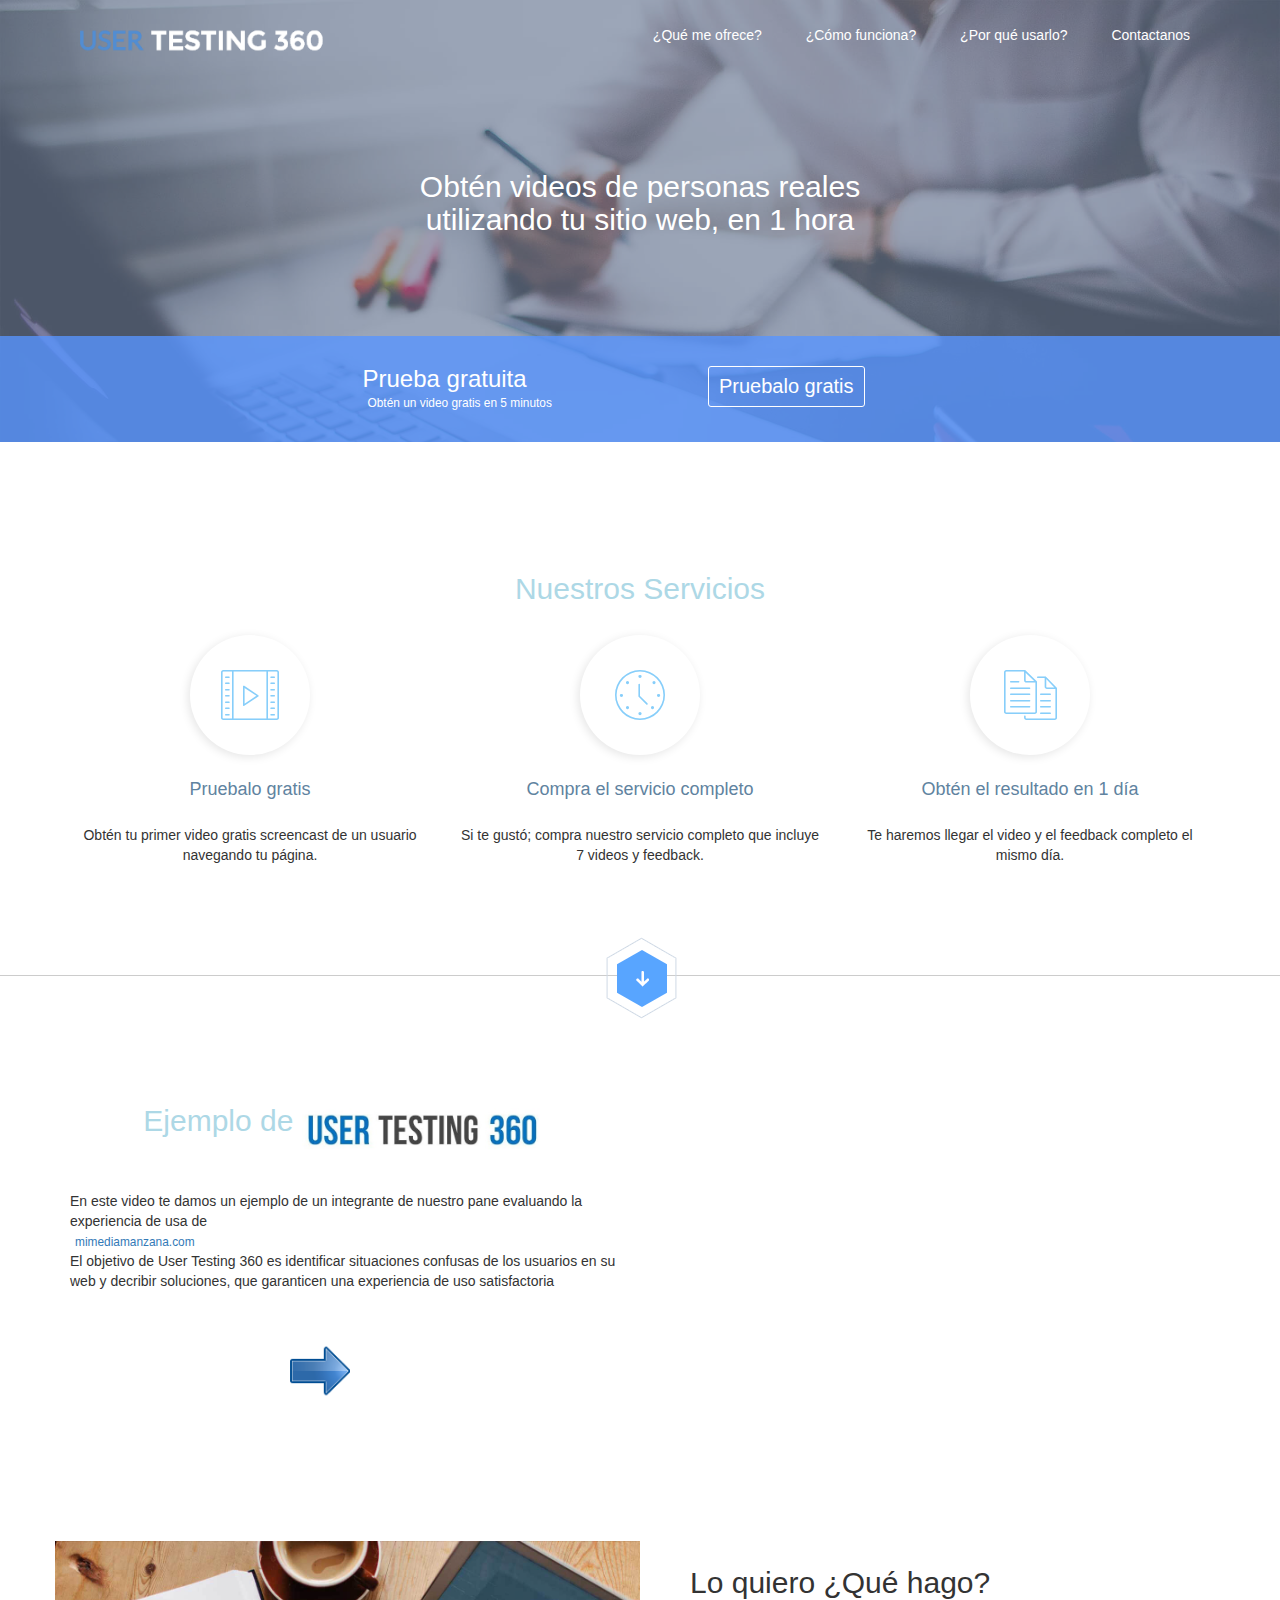
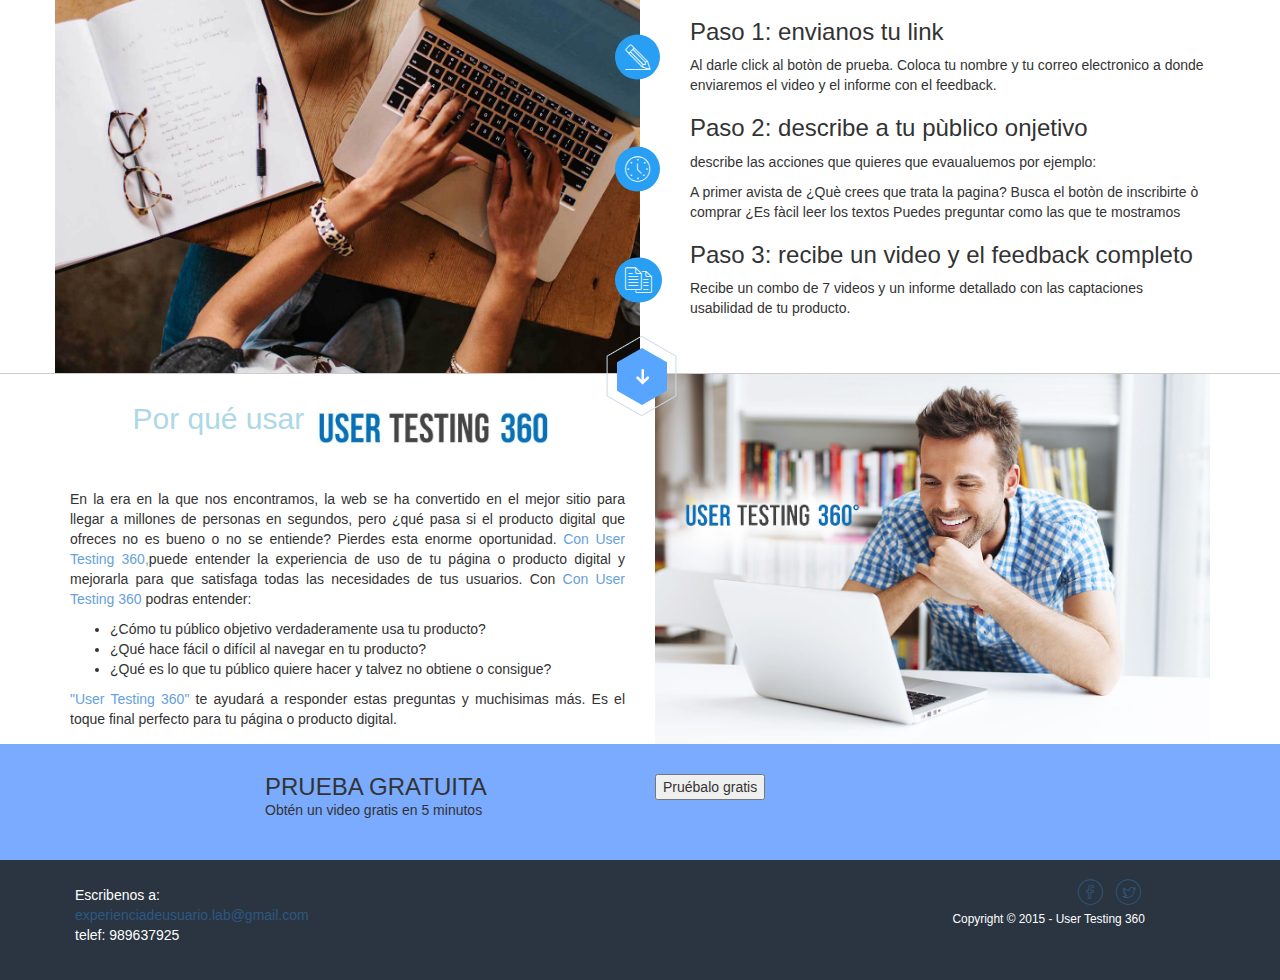
<file: index.html>
<!DOCTYPE html>
<html lang="en">
	<head>
	  	<meta charset="utf-8">
	  	<meta name="viewport" content="width=device-width, user-scalable=no, initial-scale=1.0, maximum-scale=1.0, minimum-scale=1.0">
	  	<title>User Testing 360°</title>
	  	<link rel="stylesheet" href="css/bootstrap.min.css">
	  	<link rel="stylesheet" href="css/icomoon.css">
	  	<link rel="stylesheet" href="css/queries.css">
	  	<link rel="stylesheet" href="css/main.css">
		<link rel="shortcut icon" href="favicon.ico.png" type="image/png">
		<script src="js/jquery.js"></script>
		<script src="js/bootstrap.min.js"></script>
	  	
	</head>
	<body>
 <!----------------------------------------------------------------------------------------------------------------------HEADER--> 
   <header>
			<div class="fondo-azul ">
				<div class="container">
				<div class="row  ">
					<div class="col-md-3 col-sm-12 col-xs-6">
						<img src="image/user-r.png" class="logo img-responsive" alt="">
					</div>
					<div class="col-md-9 col-sm-12 col-xs-6">
						<div class="text-right visible-xs">
							<a data-toggle="collapse" data-target="#main-navigation"><img src="icons/PNG/th-menu.png" alt=""></a>
						</div>

						<nav class="hidden-xs">
							<ul class="desktop-menu list-inline text-right">
								<li><a href="#">¿Qué me ofrece?</a></li>
								<li><a href="#">¿Cómo funciona?</a></li>
								<li><a href="#">¿Por qué usarlo?</a></li>
								<li><a href="#">Contactanos</a></li>
							</ul>
						</nav>
					</div>
				</div>

				<nav class="visible-xs">
					<div id="main-navigation" class="collapse">
						<ul  class="mobile-menu text-right">
							<li><a href="#">¿Qué me ofrece?</a></li>
							<li><a href="#">¿Cómo funciona?</a></li>
							<li><a href="#">¿Por qué usarlo?</a></li>
							<li><a href="#">Contactanos</a></li>
						</ul>
					</div>
				</nav>

				<div class="frase">
					<h2>Obtén videos de personas reales <br> utilizando tu sitio web, en 1 hora</h2>
				</div>

			</div>
				<div class="header-banner">
				<div class="container">
					<div class="row">
						<div class="banner-info col-md-3 col-md-offset-3 col-sm-4 col-sm-offset-2">
							<h3>Prueba gratuita</h3>
							<small>Obtén un video gratis en 5 minutos</small>
						</div>
						<div class="col-md-3 col-sm-4 text-center">
							<button class="banner-button">
								Pruebalo gratis
							</button>
						</div>
					</div>
				</div>
			</div>
			</div>
		</header>
<!---------------------------------------------------------------------------------------------------------------------SERVICIOS-->
   
    <section class="services">
       <a name="servicios"></a>
        <div class="container">
          <h2 class="text-center">Nuestros Servicios</h2>
           <div class="row">
               <div class="col-md-4">
                  <div class="icon-container"><i class="icon-video"></i></div>
                   <h4 class="text-center">Pruebalo gratis</h4>
                   <p class="text-center">Obtén tu primer video gratis screencast de un usuario navegando tu página.</p>
               </div>
               
               <div class="col-md-4">
                  <div class="icon-container"><i class="icon-clock"></i></div>
                   <h4 class="text-center">Compra el servicio completo</h4>
                   <p class="text-center">Si te gustó; compra nuestro servicio completo que incluye 7 videos y feedback.</p>
               </div>
               
               <div class="col-md-4">
                  <div class="icon-container"><i class="icon-documents"></i></div>
                   <h4 class="text-center">Obtén el resultado en 1 día</h4>
                   <p class="text-center">Te haremos llegar el video y el feedback completo el mismo día.</p>
               </div>
           </div>
        </div>
    </section>
<!-------------------------------------------------------------------------------------------------------------------SEPARADOR--> 
    <div class="vertical-divider">
			<img src="image/separador.png" alt="">
    </div>
        
<!-----------------------------------------------------------------------------------------------------------------------VIDEO-->   
    
    <div class="ejemplo"><a name="funciona"></a>
        <div class="container" >
            <div class="row">
                <div class="col-md-6">
                    <h2 class="text-center">Ejemplo de <img class="logo" src="image/logo-2.jpg" alt=""></h2>
                    <p>En este video te damos un ejemplo de un integrante de nuestro pane evaluando la experiencia de usa de <br>
                    <small> <a href="#">mimediamanzana.com</a> </small> <br> El objetivo de User Testing 360 es identificar situaciones confusas de los usuarios en su web y decribir soluciones, que garanticen una experiencia de uso satisfactoria</p>
                    
                    <img class="flecha" src="image/flecha.png" alt="">
                </div>
                
                <div class="col-md-6">
                    <div class="embed-responsive embed-responsive-16by9">
                       <iframe width="640" height="360" src="https://www.youtube.com/embed/u7MDfG9ZJTU" frameborder="0" allowfullscreen></iframe>
                    </div>
                </div>
            </div>
        </div>
      </div>      
 <!-----------------------------------------------------------------------------------------------------------------------PASOS-->      
   <section class="pasos">
			<div class="container">
				<div class="row">
					<div class="col-md-6">

					</div>
					<div class="col-md-6 col-pasos-info">
						<div class="pasos-info">

							<h2>Lo quiero ¿Qué hago?</h2>

							<div class="step1">
								<span class="icon-blue"><i class="icon-pencil"></i></span>
								<h3>Paso 1: envianos tu link</h3>
								<p>Al darle click al botòn de prueba. Coloca tu nombre y tu correo electronico a donde enviaremos el video y el informe con el feedback.</p>
							</div>
							<div class="step2">
								<span class="icon-blue"><i class="icon-clock"></i></span>
								<h3>Paso 2: describe a tu pùblico onjetivo</h3>

								<p>describe las acciones que quieres que evaualuemos por ejemplo:</p>

								<p>A primer avista de ¿Què crees que trata la pagina?
								Busca el botòn de inscribirte ò comprar
								¿Es fàcil leer los textos
								Puedes preguntar como las que te mostramos</p>
							</div>
							<div class="step3">
								<span class="icon-blue"><i class="icon-documents"></i></span>
								<h3>Paso 3: recibe un video y el feedback completo</h3>
								<p>Recibe un combo de 7 videos y un informe detallado con las captaciones usabilidad de tu producto.</p>
							</div>
						</div>
					</div>
				</div>
			</div>
		</section>

		
<!--------------------------------------------------------------------------------------------------------------------SEPARADOR--> 
   <div class="vertical-divider">
			<img src="image/separador.png" alt="">
   </div>
<!---------------------------------------------------------------------------------------------------------------RAZONES DE USARLO--> 
    <div class="razones">
        <div class="container">
            <div class="row">
                <div class="col-md-6">
                    <h2 class="text-center">Por qué usar <img class="logo" src="image/logo-2.jpg" alt=""></h2>
                    <p>En la era en la que nos encontramos, la web se ha convertido en el mejor sitio para llegar a millones de personas en segundos, pero ¿qué pasa si el producto digital que ofreces no es bueno o no se entiende? Pierdes esta enorme oportunidad. <span>Con User Testing 360,</span>puede entender la experiencia de uso de tu página o producto digital y mejorarla para que satisfaga todas las necesidades de tus usuarios. Con <span>Con User Testing 360</span>  podras entender:</p>
                       <ul>
                           <li>¿Cómo tu público objetivo verdaderamente usa tu producto?</li>
                           <li>¿Qué hace fácil o difícil al navegar en tu producto?</li>
                           <li>¿Qué es lo que tu público quiere hacer y talvez no obtiene o consigue?</li>
                       </ul>
                    <p><span>"User Testing 360"</span> te ayudará a responder estas preguntas y muchisimas más. Es el toque final perfecto para tu página o producto digital.</p>
                </div>
                <div class="col-md-6">
                    <img src="image/banner.jpg" class="img-responsive"alt="">
                </div>
            </div>
        </div>
        
        <div class="header-banner">
          <div class="container">
             <div class="row">
                 <div class="col-md-4 col-md-offset-2">
                     <h3>PRUEBA GRATUITA</h3>
                     <p>Obtén un video gratis en 5 minutos</p>
                 </div>
                 <div class="col-md-4">
                     <button>Pruébalo gratis</button>
                 </div>
             </div> 
          </div>
      </div>
    </div>
<!-----------------------------------------------------------------------------------------------------------FOOTER-->
   <footer>
       <div class="container">
           <div class="row">
               <div class="col-md-9">
                   <p>Escribenos a: <br>
                      <span>experienciadeusuario.lab@gmail.com</span> <br> 
                      telef: 989637925</p>
               </div>
               <div class="col-md-3">
                   <i class="icon-facebook"></i>
                   <i class="icon-twitter"></i> <br>
                   <small>Copyright &#169 2015 - User Testing 360</small> 
               </div>
           </div>
       </div>
   </footer>
    </body>
</html>
</file>
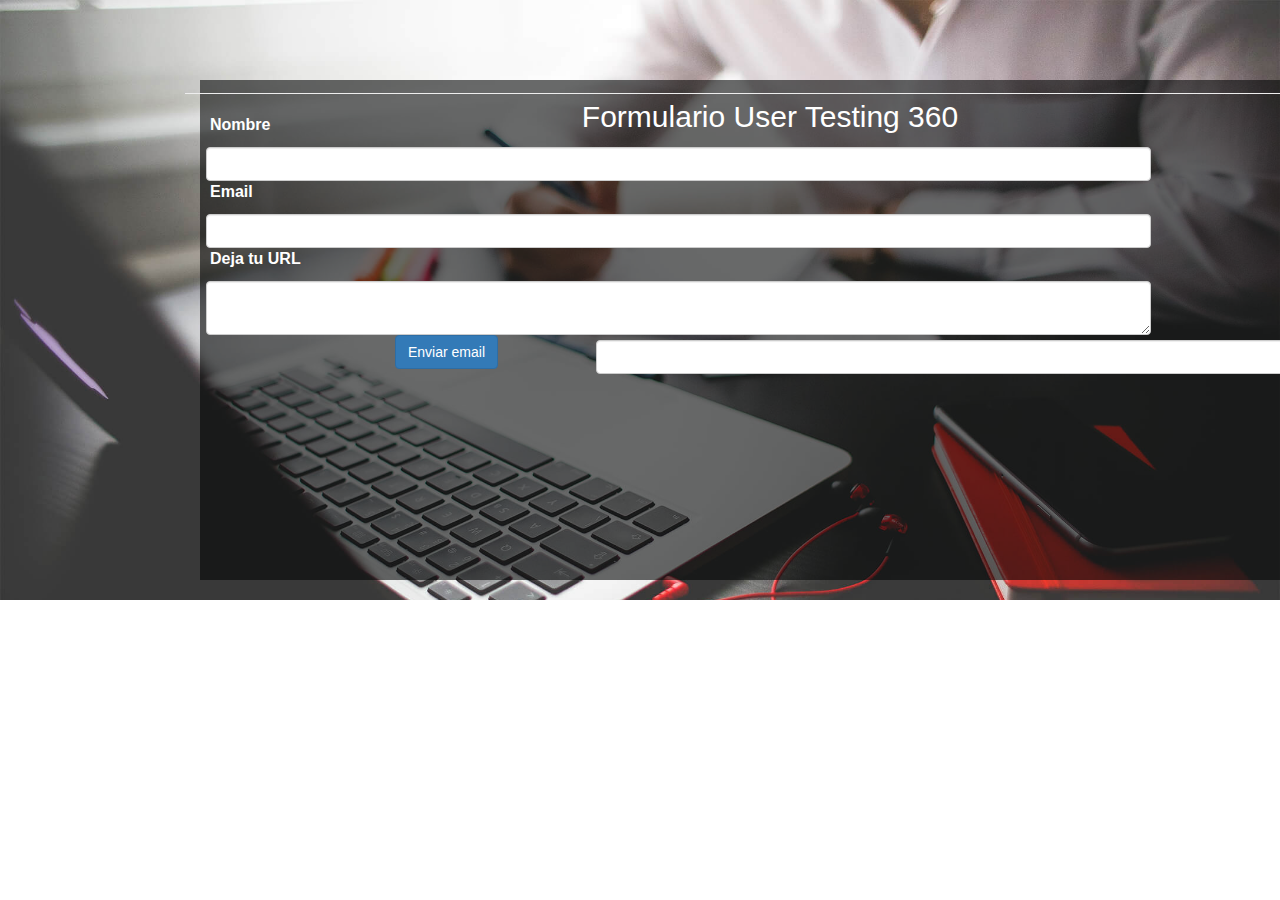
<file: contact.html>
<!DOCTYPE html>
<html>
<head>
 <link rel="stylesheet" href="css/bootstrap.min.css">
 <link rel="stylesheet" href="css/main.css">
  <title>Contacto</title>
</head>
<body>
<!--Escribe aqui tu codigo-->
<section class="formulario">
   <div class="container-contact">
       <div class="row">
           
              <form action="">
                  <h2 class="text-center">Formulario User Testing 360</h2>
                  <hr>
                  <div class="form-group">
                     <label for="nombre" class="control-label col-md-2">Nombre</label>
                     <div class="col-md-10">
                        <input type="texto" class="form-control" name="Nombre">
                      </div>
                  </div>
                  
                  <div class="form-group">
                     <label for="email" class="control-label col-md-2">Email</label>
                    <div class="col-md-10">
                        <input type="texto" class="form-control" name="Email">
                      </div>
                  </div>
                  
                  <div class="form-group">
                      <label for="url" class="control-label col-md-2"> Deja tu URL</label>
                      <div class="col-md-10">
                          <textarea class="form-control" id="url"></textarea>
                      </div>
                  </div>
                  <div class="form-group">
                      <div class="col-md-2 col-md-offset-2">
                         <button class="btn btn-primary">Enviar email</button>
                      </div>
                      <div class="col-md-8">
                      <input class="form-control" type="text" >
                      </div>
                      
                  </div>
                    
              </form>
        
       </div>
   </div>
    
</section>
</body>
</html>
</file>
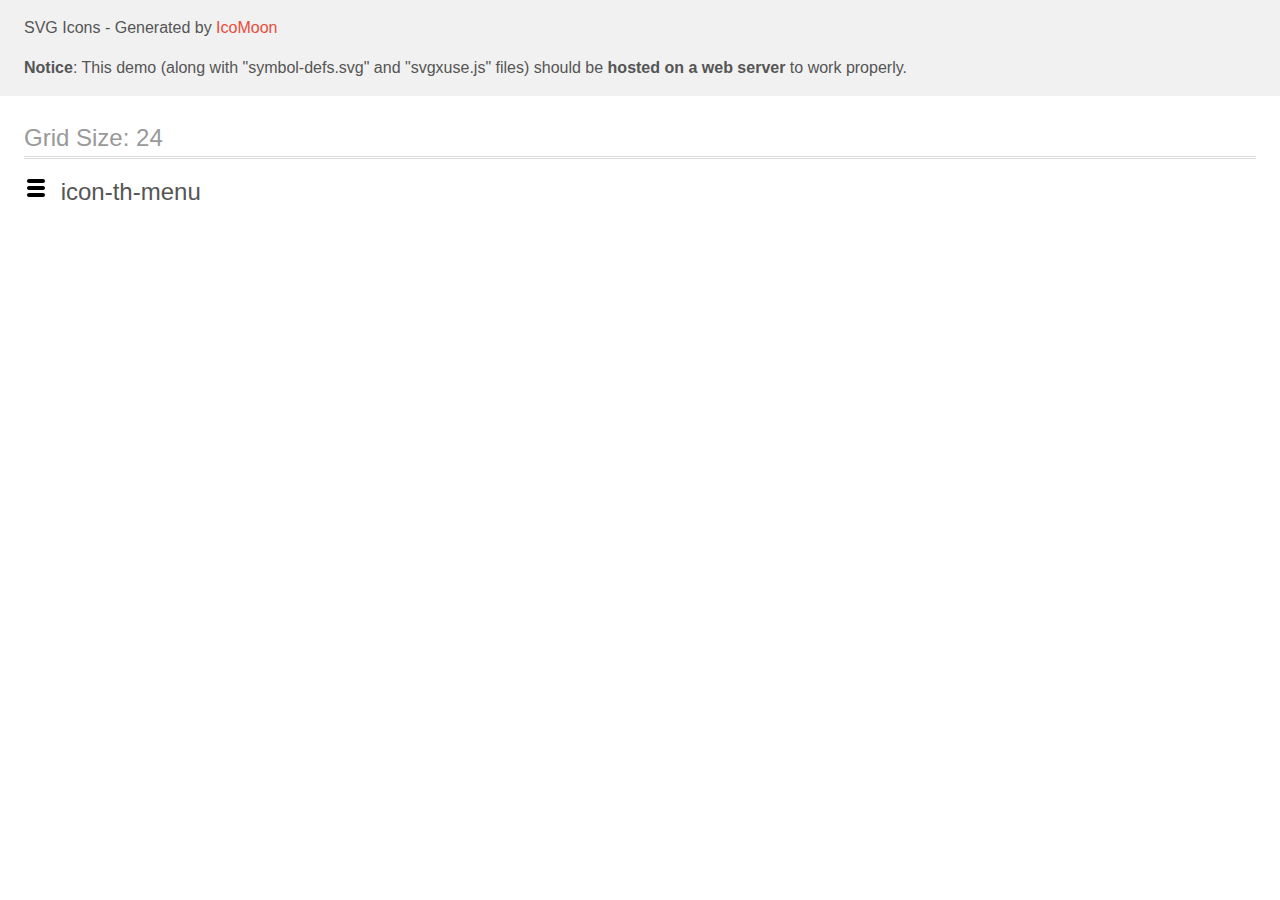
<file: icons/demo-external-svg.html>
<!doctype html>
<html>
<head>
    <title>IcoMoon - SVG Icons</title>
    <meta charset="utf-8">
    <meta name="viewport" content="width=device-width, initial-scale=1">
    <link rel="stylesheet" href="demo-files/demo.css">
    <link rel="stylesheet" href="style.css">
</head>
<body>
<header class="bgc1 clearfix">
<div class="mhl">
    <p>SVG Icons - Generated by <a href="https://icomoon.io/app">IcoMoon</a></p><p><strong>Notice</strong>: This demo (along with "symbol-defs.svg" and "svgxuse.js" files) should be <b>hosted on a web server</b> to work properly.</p>
</div>
</header>
    <div class="clearfix mhl ptl">
        <h1 class="mvm mtn fgc1">Grid Size: 24</h1>
        <div class="glyph fs1">
            <div class="clearfix pbs">
                <svg class="icon icon-th-menu"><use xlink:href="symbol-defs.svg#icon-th-menu"></use></svg><span class="mls"> icon-th-menu</span>
            </div>
        </div>
  </div>
<script defer src="svgxuse.js"></script>
</body>
</html>
</file>
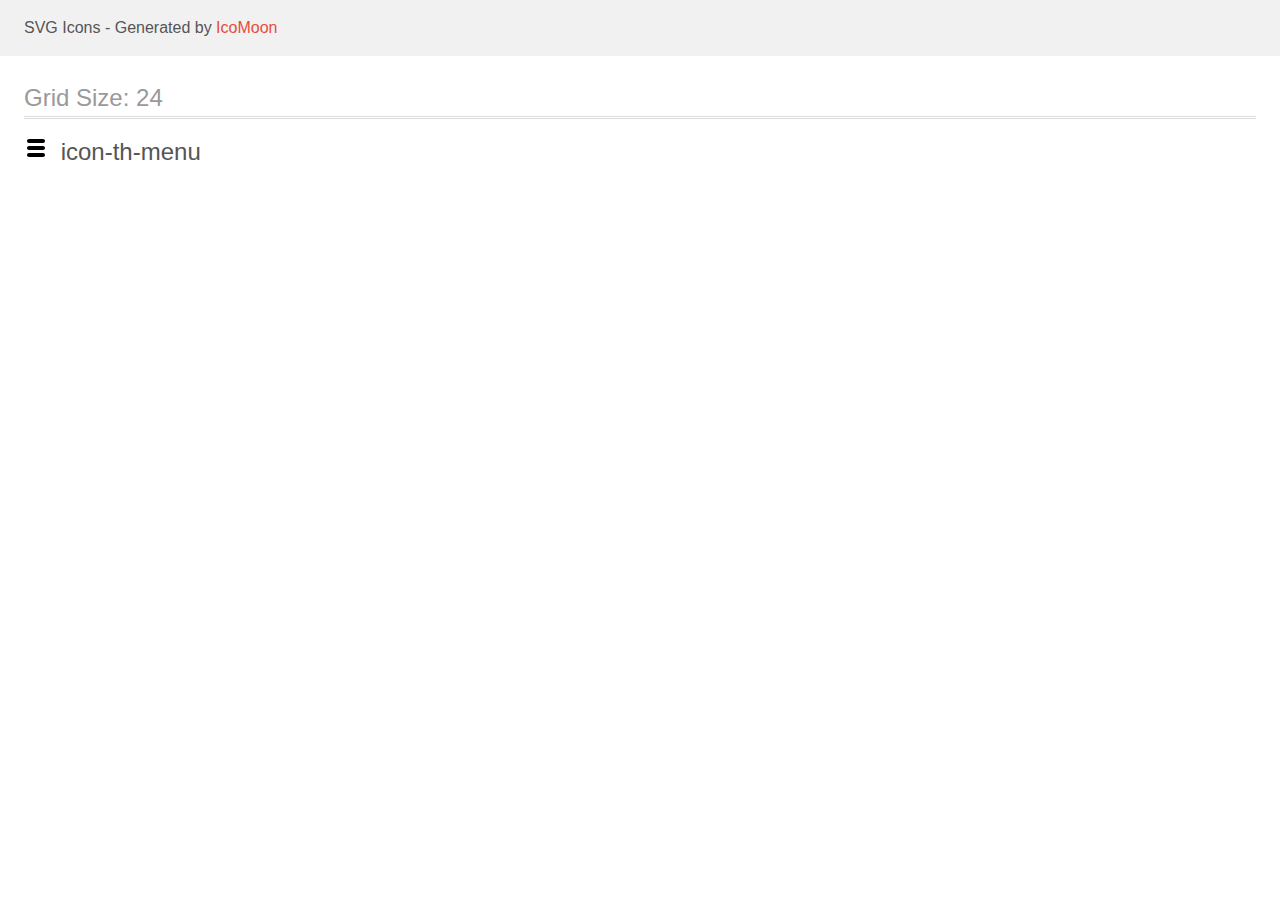
<file: icons/demo.html>
<!doctype html>
<html>
<head>
    <title>IcoMoon - SVG Icons</title>
    <meta charset="utf-8">
    <meta name="viewport" content="width=device-width, initial-scale=1">
    <link rel="stylesheet" href="demo-files/demo.css">
    <link rel="stylesheet" href="style.css">
</head>
<body>
<svg style="position: absolute; width: 0; height: 0; overflow: hidden;" version="1.1" xmlns="http://www.w3.org/2000/svg" xmlns:xlink="http://www.w3.org/1999/xlink">
<defs>
<symbol id="icon-th-menu" viewBox="0 0 24 24">
<title>th-menu</title>
<path class="path1" d="M19 17h-14c-1.103 0-2 0.897-2 2s0.897 2 2 2h14c1.103 0 2-0.897 2-2s-0.897-2-2-2z"></path>
<path class="path2" d="M19 10h-14c-1.103 0-2 0.897-2 2s0.897 2 2 2h14c1.103 0 2-0.897 2-2s-0.897-2-2-2z"></path>
<path class="path3" d="M19 3h-14c-1.103 0-2 0.897-2 2s0.897 2 2 2h14c1.103 0 2-0.897 2-2s-0.897-2-2-2z"></path>
</symbol>
</defs>
</svg>

<header class="bgc1 clearfix">
<div class="mhl">
    <p>SVG Icons - Generated by <a href="https://icomoon.io/app">IcoMoon</a></p>
</div>
</header>
    <div class="clearfix mhl ptl">
        <h1 class="mvm mtn fgc1">Grid Size: 24</h1>
        <div class="glyph fs1">
            <div class="clearfix pbs">
                <svg class="icon icon-th-menu"><use xlink:href="#icon-th-menu"></use></svg><span class="mls"> icon-th-menu</span>
            </div>
        </div>
  </div>
<script defer src="svgxuse.js"></script>
</body>
</html>
</file>
<file: css/icomoon.css>
@font-face {
	font-family: 'icomoon';
	src:url('../fonts/icomoon.eot?6zm5h9');
	src:url('../fonts/icomoon.eot?6zm5h9#iefix') format('embedded-opentype'),
		url('../fonts/icomoon.ttf?6zm5h9') format('truetype'),
		url('../fonts/icomoon.woff?6zm5h9') format('woff'),
		url('../fonts/icomoon.svg?6zm5h9#icomoon') format('svg');
	font-weight: normal;
	font-style: normal;
}

[class^="icon-"], [class*=" icon-"] {
	font-family: 'icomoon';
	speak: none;
	font-style: normal;
	font-weight: normal;
	font-variant: normal;
	text-transform: none;
	line-height: 1;

	/* Better Font Rendering =========== */
	-webkit-font-smoothing: antialiased;
	-moz-osx-font-smoothing: grayscale;
}

.icon-laptop:before {
	content: "\e001";
}
.icon-document:before {
	content: "\e005";
}
.icon-documents:before {
	content: "\e006";
}
.icon-search:before {
	content: "\e007";
}
.icon-presentation:before {
	content: "\e00e";
}
.icon-video:before {
	content: "\e011";
}
.icon-envelope:before {
	content: "\e028";
}
.icon-gears:before {
	content: "\e02b";
}
.icon-pencil:before {
	content: "\e032";
}
.icon-tools:before {
	content: "\e033";
}
.icon-tools-2:before {
	content: "\e034";
}
.icon-magnifying-glass:before {
	content: "\e037";
}
.icon-profile-male:before {
	content: "\e040";
}
.icon-profile-female:before {
	content: "\e041";
}
.icon-speedometer:before {
	content: "\e051";
}
.icon-clock:before {
	content: "\e055";
}
.icon-alarmclock:before {
	content: "\e059";
}
.icon-happy:before {
	content: "\e05b";
}
.icon-sad:before {
	content: "\e05c";
}
.icon-facebook:before {
	content: "\e05d";
}
.icon-twitter:before {
	content: "\e05e";
}
.icon-linkedin:before {
	content: "\e062";
}
</file>
<file: css/queries.css>

</file>
<file: css/main.css>
/**{outline: red solid 1px;}*/
/*------------------------------------------------------------------------------------HEADER*/
header
{
	background: url(../image/large.jpg);
	background-size: cover;
	color: #FFF;
}
header a{
	color: #FFF;
}
.menu-fixed {
    position: fixed;
    z-index: 1000;
    top: 0;
    left: 0;
    padding: 10px;
    width: 100%;
    box-shadow: 0px 1px 1px rgba(0,0,0,.1);
    background: #3B5998;
}
nav li a{
	display: block;
	padding: 15px 15px;
	transition: all 0.2s;
	border-radius: 6px;
}
nav li a:hover, nav li a:focus{
	text-decoration: none;
	outline: none;
	background: #a2caf0;
	border-bottom: 4px solid #3f85c6;
}

#main-navigation
{
	z-index: 1;
	position: absolute;
	left:  0px;
	margin: 10px 0 0 0;
}
#main-navigation ul
{
	background: rgba(0,0,0,0.5);
	list-style: none;
	padding: 50px;
	border-radius: 5px;

}
.logo
{
	margin-top: 12px;
}
.frase
{
	margin: 100px 0;
	text-align: center;
}
.fondo-azul
{
	background: rgba(90, 107, 136, 0.6);
	padding-top: 10px ;
}
.header-banner
{
	background: rgba(87, 149, 255, 0.79);
	padding: 30px 0;
}
.header-banner h3
{
	margin: 0;
}
.banner-button
{
	background: none;
	border:1px solid #FFF;
	padding: 5px 10px;
	border-radius: 3px;
	font-size: 20px;

}
/*------------------------------------------------------------------------------------SERVICES*/
.services{
    margin-top: 80px;
}
.icon-container{
    width: 120px;
    height: 120px;
    margin: 0 auto;
    line-height: 120px;
    font-size: 50px;
    text-align: center;
    box-shadow: -2px 2px 10px rgba(0,0,0,0.1);
    border-radius: 100%;
    color: lightskyblue;
}
.services h2{
    color: lightblue;
    margin: 30px;
}
.services h4{
    color: #6083a0;
    margin: 25px;
}
/*---------------------------------------------------------SEPARADOR
*/
.vertical-divider
{
	border-top:1px solid #CCC;
	text-align: center;
}
.vertical-divider img
{
	position: absolute;
	z-index: 1;
	transform: translateY(-50%) translateX(-50%);
}
/*------------------------------------------------------------------------------------VIDEO.*/
.ejemplo h2{
    color: lightblue;
    margin-bottom: 40px;
}
.ejemplo .logo{
    width: 250px;
}
.ejemplo .flecha{
    position: relative;
    left: 180px;
    width: 60px;
    margin: 40px;
}
/*------------------------------------------------------------------------------------PASOS.*/
.services, .ejemplo{
	margin: 100px 0;
}

.pasos .row{
	background: url(../image/sec-2.jpg) left center;
	background-size: contain;
}
.pasos .col-pasos-info
{
	background: #FFF;
}
.pasos .pasos-info
{
	background: #FFF;
	padding: 5px;
	margin: 0 0 0 30px;
}
.step1, .step2, .step3
{
	position: relative;
}
.step3
{
	margin-bottom: 50px;
}

.icon-blue
{
	border-radius:40px;
	background: #299ff4;
	padding: 10px;
	font-size: 25px;
	color: #FFF;
	position: absolute;
	top:50%;
	transform: translateY(-50%);
	margin-left: -75px;
}
/*------------------------------------------------------------------------------------RAZONES DE USARLO.*/
.razones h2{
    color: lightblue;
    margin-bottom: 40px;
}
.razones .logo{
    width: 250px;
}
.razones p{
    text-align: justify;
}
.razones span{
    color: #66a1db;
}

/*------------------------------------------------------------------------------------FOOTER.*/
footer{
    background-color: #2a3541;padding: 20px;
}
footer p, small{
    color: white;padding: 5px;
}
footer span{
    color: #2d5882;
}
footer i{
    color: #2d5882;
    font-size: 25px;
    position: relative;
    left: 125px;
    padding: 10px 5px;
}

/*------------------------------------------------------------------------------------CONTACTO.*/
.formulario{
    background-image: url(../image/large.jpg);
    background-size: 100%;
    height: 600px;
    
}
.formulario h2{
    margin-bottom: -60px;
}
.container-contact{
    background-color: rgba(5,6,7,0.6);
    color: white;
    height: 500px;
    position: relative;
    top: 80px;
    width: 1140px;
    margin-left: 200px;
}
input,  textarea{
    margin-top: 5px;
    margin-left: 6px;
}
label{
    font-size: 16px;
    margin-left: 10px;
}
</file>
<file: icons/demo-files/demo.css>
body {
  padding: 0;
  margin: 0;
  font-family: sans-serif;
  font-size: 1em;
  line-height: 1.5;
  color: #555;
  background: #fff;
}
h1 {
  font-size: 1.5em;
  font-weight: normal;
  box-shadow: 0 1px #ddd, 0 2px #fff, 0 3px #ddd;
}
small {
  font-size: .66666667em;
}
a {
  color: #e74c3c;
  text-decoration: none;
}
a:hover, a:focus {
  box-shadow: 0 1px #e74c3c;
}
.bshadow0, input {
  box-shadow: inset 0 -2px #e7e7e7;
}
input:hover {
  box-shadow: inset 0 -2px #ccc;
}
input, fieldset {
  font-size: 1em;
  margin: 0;
  padding: 0;
  border: 0;
}
input {
  color: inherit;
  line-height: 1.5;
  height: 1.5em;
  padding: .25em 0;
}
input:focus {
  outline: none;
  box-shadow: inset 0 -2px #449fdb;
}
.glyph {
  font-size: 16px;
  width: 17em;
  margin-right: 1.5em;
  float: left;
  overflow: hidden;
}
svg {
  color: #000;
}
.liga {
  width: 80%;
  width: calc(100% - 2.5em);
}
.talign-right {
  text-align: right;
}
.talign-center {
  text-align: center;
}
.bgc1 {
  background: #f1f1f1;
}
.fgc0 {
  color: #000;
}
.fgc1 {
  color: #999;
}
p {
  margin-top: 1em;
  margin-bottom: 1em;
}
.mvm {
  margin-top: .75em;
  margin-bottom: .75em;
}
.mtn {
  margin-top: 0;
}
.mtl, .mal {
  margin-top: 1.5em;
}
.mbl, .mal {
  margin-bottom: 1.5em;
}
.mal, .mhl {
  margin-left: 1.5em;
  margin-right: 1.5em;
}
.mhmm {
  margin-left: 1em;
  margin-right: 1em;
}
.mls {
  margin-left: .25em;
}
.ptl {
  padding-top: 1.5em;
}
.pbs, .pvs {
  padding-bottom: .25em;
}
.pvs, .pts {
  padding-top: .25em;
}
.unit {
  float: left;
}
.unitRight {
  float: right;
}
.size1of2 {
  width: 50%;
}
.size1of1 {
  width: 100%;
}
.clearfix:before, .clearfix:after {
  content: " ";
  display: table;
}
.clearfix:after {
  clear: both;
}
.hidden-true {
  display: none;
}
.textbox0 {
  width: 3em;
  background: #f1f1f1;
  padding: .25em .5em;
  line-height: 1.5;
  height: 1.5em;
}
.fs0 {
  font-size: 16px;
}
.fs1 {
  font-size: 24px;
}
</file>
<file: icons/style.css>
.icon {
  display: inline-block;
  width: 1em;
  height: 1em;
  stroke-width: 0;
  stroke: currentColor;
  fill: currentColor;
}

/* ==========================================
Single-colored icons can be modified like so:
.icon-name {
  font-size: 32px;
  color: red;
}
========================================== */
</file>
